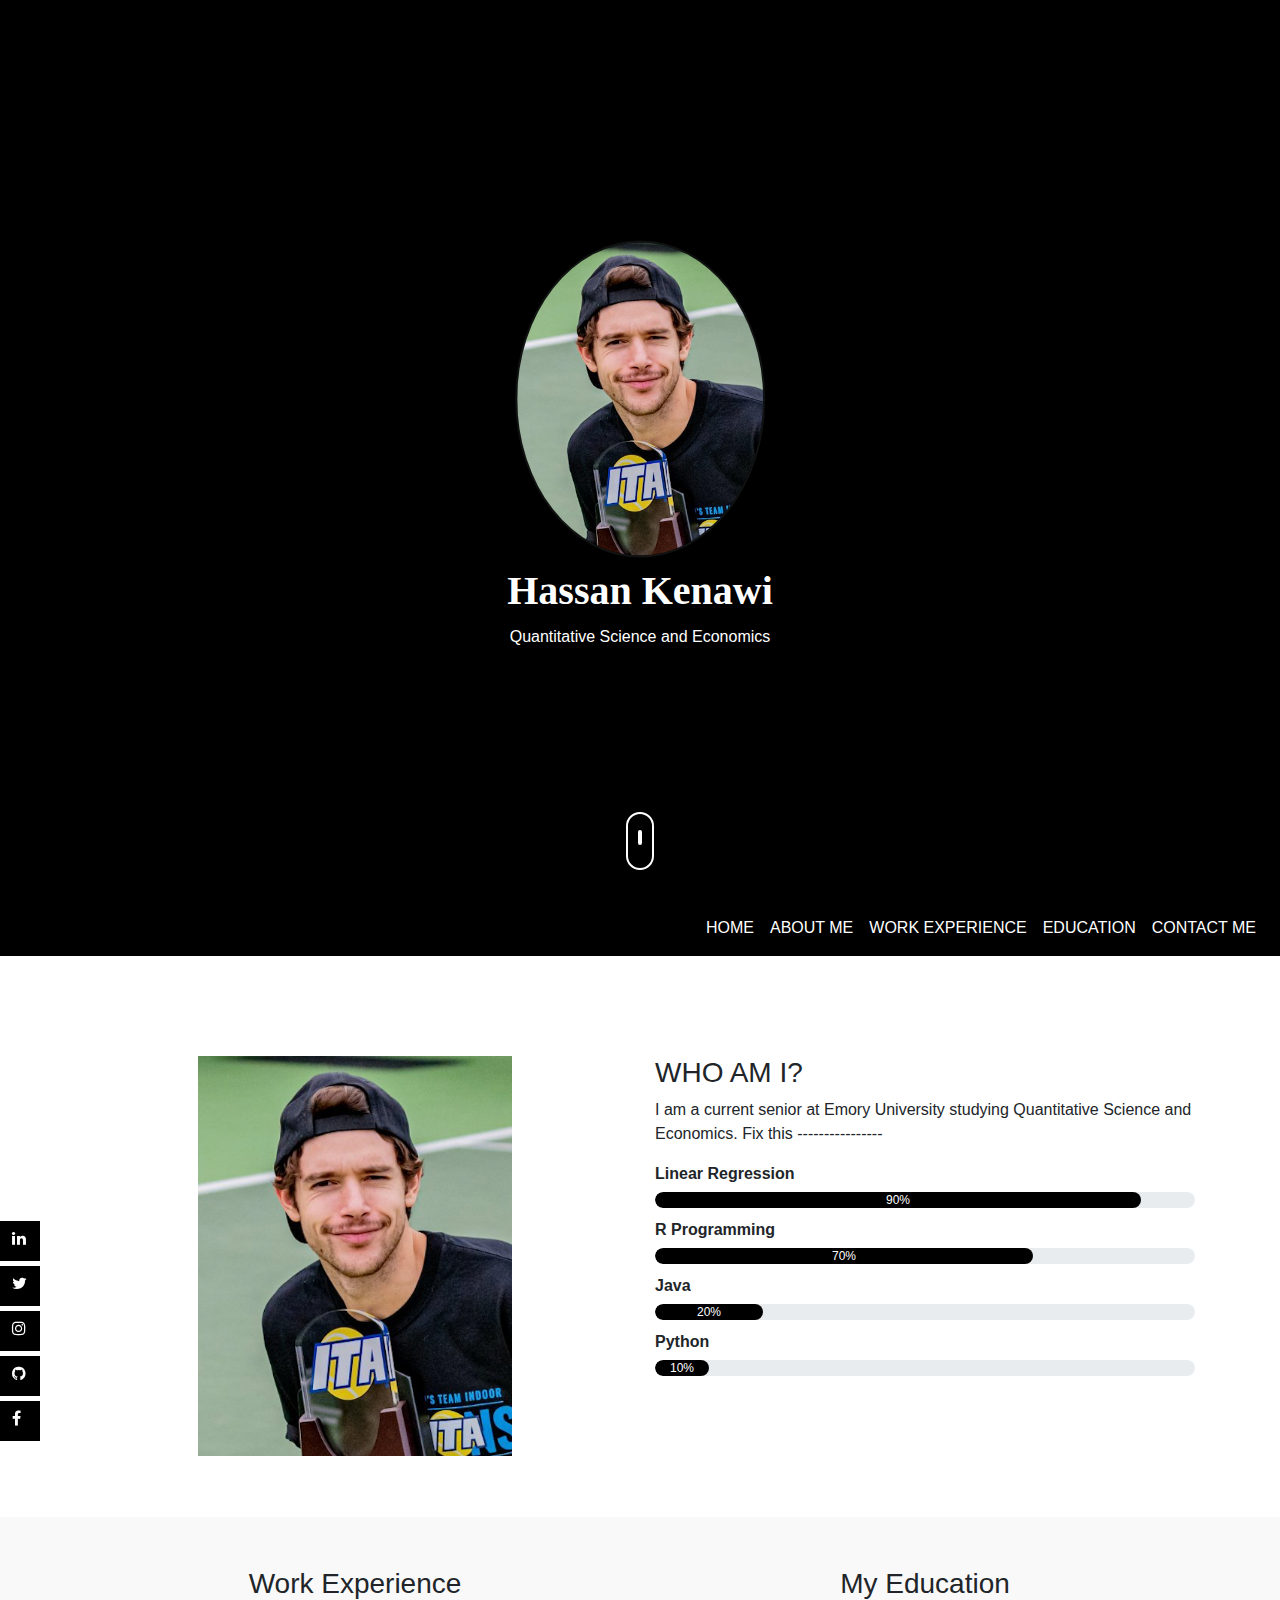
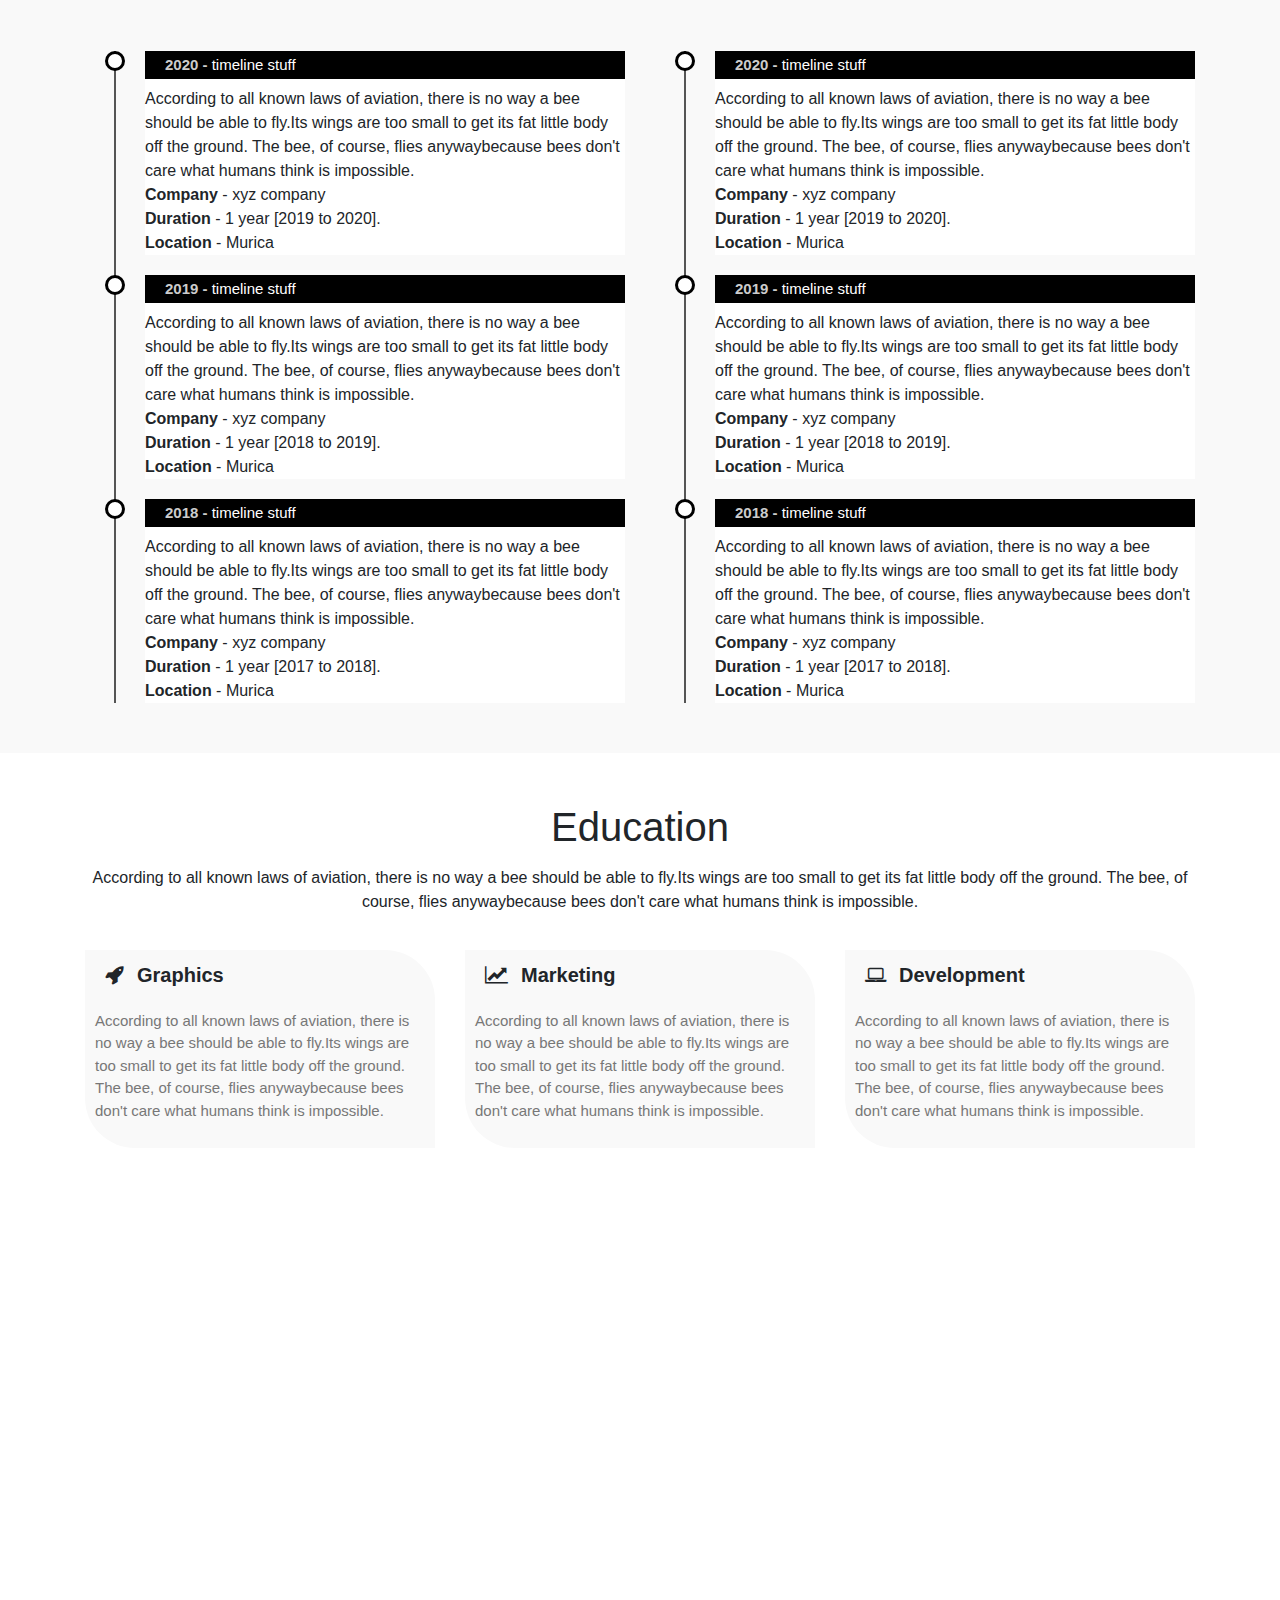
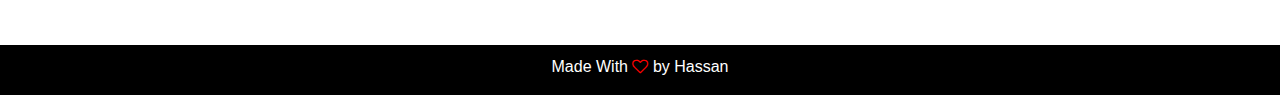
<file: index1.html>
<!DOCTYPE html>
<html>
<head>
	<title>
		Hassan Kenawi's Academic Page
	</title>

<link rel="stylesheet" type="text/css" href="style1.css">
<link rel="stylesheet" href="https://stackpath.bootstrapcdn.com/bootstrap/4.5.0/css/bootstrap.min.css">

<script src="https://code.jquery.com/jquery-3.5.1.slim.min.js"></script>

<script src="https://cdn.jsdelivr.net/npm/popper.js@1.16.0/dist/umd/popper.min.js" >
	
</script>

<script src="https://stackpath.bootstrapcdn.com/bootstrap/4.5.0/js/bootstrap.min.js" >
	
</script>

<link rel="stylesheet" type="text/css" href="https://stackpath.bootstrapcdn.com/font-awesome/4.7.0/css/font-awesome.min.css">

</head>
	<body>

		<!------------------- Header Section ------------------->
		<section id="header">
			<div class="container text-center">
			<div class="user-box">
			<img src="img/face.png">
			<h1>Hassan Kenawi</h1>
			<p>Quantitative Science and Economics</p>

			</div>
			</div>

			<div class="scroll-btn">
			<div class="scroll-bar"><a href="about"><span></span></a></div>

			</div>

		</section>

		<!-- User-Info Section -->

		<section id="user-info">

			<div class="nav-bar">
			<nav class="navbar navbar-expand-lg">
			  <a class="navbar-brand" href="#"> </a>
			  <button class="navbar-toggler" type="button" data-toggle="collapse" data-target="#navbarNav" aria-controls="navbarNav" aria-expanded="false" aria-label="Toggle navigation">
			    <!-- <span class="navbar-toggler-icon"></span> -->
			  <i class="fa fa-bars" aria-hidden="true"></i>
			  </button>
			  <div class="collapse navbar-collapse" id="navbarNav">
			    <ul class="navbar-nav ml-auto">
			      <li class="nav-item">
			        <a class="nav-link" href="#top">HOME</a>
			      </li>
			      <li class="nav-item">
			        <a class="nav-link" href="#about">ABOUT ME</a>
			      </li>
			      <li class="nav-item">
			        <a class="nav-link" href="#work">WORK EXPERIENCE</a>
			      </li>
			      <li class="nav-item">
			        <a class="nav-link" href="#education">EDUCATION</a>
			      </li>
			      <li class="nav-item">
			        <a class="nav-link" href="#contact">CONTACT ME</a>
			      </li>
			      
			    </ul>
			  </div>
			</nav>
		</div>
			<!-- ABOUT ME -->
			<div class="about container" id="about">
				<div class="row">
				<div class="col-md-6 text-center">
				<img src="img/face.png" class="profile-img">
			</div>

			<div class="col-md-6">
				<h3>WHO AM I? </h3>
				<p>
					I am a current senior at Emory University studying Quantitative Science and Economics. Fix this ----------------
				</p>

				<!-- Change the skills bar -->

				<div class="skills-bar">
					<p> Linear Regression</p>
					<div class="progress">
					<div class="progress-bar" style="width: 90%">
						90%
					</div>
					</div>

					<p> R Programming</p>
					<div class="progress">
					<div class="progress-bar" style="width: 70%">
						70%
					</div>
					</div>

					<p> Java</p>
					<div class="progress">
					<div class="progress-bar" style="width: 20%">
						20%
					</div>
					</div>

					<p> Python</p>
					<div class="progress">
					<div class="progress-bar" style="width: 10%">
						10%
					</div>
					</div>
				</div>

			</div>
			</div>
			</div>

			<!--------icons--------->

			<div class="social-icons">
				<ul>
					<a href="#">
						<li><i class="fa fa-linkedin" ></i></li>
					</a>

					<a href="#">
						<li><i class="fa fa-twitter" ></i></li>
					</a>

					<a href="#">
						<li><i class="fa fa-instagram" ></i></li>
					</a>

					<a href="#">
						<li><i class="fa fa-github" ></i></li>
					</a>

					<a href="#">
						<li><i class="fa fa-facebook" ></i></li>
					</a>
				</ul>
			</div>

			<!-- Work Experience -->

			<div class="work" id="work">
				<div class="container">
					<div class="row">
						<div class="col-md-6">
							
							<h3 class="text-center"> Work Experience </h3>
							<ul class="timeline">
								<li>
									<h4><span>2020 - </span> timeline stuff</h4>
									<p>
										According to all known laws of aviation, there is no way a bee should be able to fly.Its wings are too small to get its fat little body off the ground. The bee, of course, flies anywaybecause bees don't care what humans think is impossible.<br>
										<b>Company</b> - xyz company <br>
										<b>Duration</b> - 1 year [2019 to 2020]. <br>
										<b>Location</b> - Murica <br>
									</p>
								</li>

								<li>
									<h4><span>2019 - </span>timeline stuff</h4>
									<p>
										According to all known laws of aviation, there is no way a bee should be able to fly.Its wings are too small to get its fat little body off the ground. The bee, of course, flies anywaybecause bees don't care what humans think is impossible.<br>
										<b>Company</b> - xyz company <br>
										<b>Duration</b> - 1 year [2018 to 2019]. <br>
										<b>Location</b> - Murica <br>
									</p>
								</li>

								<li>
									<h4><span>2018 - </span>timeline stuff</h4>
									<p>
										According to all known laws of aviation, there is no way a bee should be able to fly.Its wings are too small to get its fat little body off the ground. The bee, of course, flies anywaybecause bees don't care what humans think is impossible.<br>
										<b>Company</b> - xyz company <br>
										<b>Duration</b> - 1 year [2017 to 2018]. <br>
										<b>Location</b> - Murica <br>
									</p>
								</li>

							</ul>
						</div>

						<div class="col-md-6">
							
							<h3 class="text-center"> My Education </h3>
							<ul class="timeline">
								<li>
									<h4><span>2020 - </span> timeline stuff</h4>
									<p>
										According to all known laws of aviation, there is no way a bee should be able to fly.Its wings are too small to get its fat little body off the ground. The bee, of course, flies anywaybecause bees don't care what humans think is impossible.<br>
										<b>Company</b> - xyz company <br>
										<b>Duration</b> - 1 year [2019 to 2020]. <br>
										<b>Location</b> - Murica <br>
									</p>
								</li>

								<li>
									<h4><span>2019 - </span>timeline stuff</h4>
									<p>
										According to all known laws of aviation, there is no way a bee should be able to fly.Its wings are too small to get its fat little body off the ground. The bee, of course, flies anywaybecause bees don't care what humans think is impossible.<br>
										<b>Company</b> - xyz company <br>
										<b>Duration</b> - 1 year [2018 to 2019]. <br>
										<b>Location</b> - Murica <br>
									</p>
								</li>

								<li>
									<h4><span>2018 - </span>timeline stuff</h4>
									<p>
										According to all known laws of aviation, there is no way a bee should be able to fly.Its wings are too small to get its fat little body off the ground. The bee, of course, flies anywaybecause bees don't care what humans think is impossible.<br>
										<b>Company</b> - xyz company <br>
										<b>Duration</b> - 1 year [2017 to 2018]. <br>
										<b>Location</b> - Murica <br>
									</p>
								</li>

							</ul>
						</div>
					</div>
				</div>
			</div>


			<!-- ------------- Education ------------ -->

			<div class="education" id="education">
				<div class="container">
					<h1 class="text-center">Education</h1>
					<p class="text-center">
						According to all known laws of aviation, there is no way a bee should be able to fly.Its wings are too small to get its fat little body off the ground. The bee, of course, flies anywaybecause bees don't care what humans think is impossible.</p>
						<div class="row">
							<div class="col-md-4">
								<div class="education-box">
									<i class="fa fa-rocket" ></i><span>Graphics</span>
									<p>
										According to all known laws of aviation, there is no way a bee should be able to fly.Its wings are too small to get its fat little body off the ground. The bee, of course, flies anywaybecause bees don't care what humans think is impossible.
									</p>
								</div>
							</div>

							<div class="col-md-4">
								<div class="education-box">
									<i class="fa fa-line-chart" ></i><span>Marketing</span>
									<p>
										According to all known laws of aviation, there is no way a bee should be able to fly.Its wings are too small to get its fat little body off the ground. The bee, of course, flies anywaybecause bees don't care what humans think is impossible.
									</p>
								</div>
							</div>

							<div class="col-md-4">
								<div class="education-box">
									<i class="fa fa-laptop" ></i><span>Development</span>
									<p>
										According to all known laws of aviation, there is no way a bee should be able to fly.Its wings are too small to get its fat little body off the ground. The bee, of course, flies anywaybecause bees don't care what humans think is impossible.
									</p>
								</div>
							</div>
						</div>
				</div>
			</div>

			<!-- ----------Contact------------- -->
			<div class="contact" id="contact">
				<div class="container text-center">
					<h1>Contact Me</h1>
					<p class="text-center">
						According to all known laws of aviation, there is no way a bee should be able to fly.Its wings are too small to get its fat little body off the ground. The bee, of course, flies anywaybecause bees don't care what humans think is impossible.<br>
					</p>
					<div class="row">
						<div class="col-md-4">
							<i class="fa fa-phone"></i>
							<p>
								+1-832-758-1624
							</p>
						</div>
						
						<div class="col-md-4">
							<i class="fa fa-envelope"></i>
							<p>
								akenawi@emory.edu
							</p>
						</div>

						<div class="col-md-4">
							<i class="fa fa-safari"></i>
							<p>
								www.hassankenawi.com
							</p>
						</div>
					</div>

					<button type="button" class="btn btn-primary">
						<i class="fa fa-download"></i> Resume
					</button>

					<button type="button" class="btn btn-primary">
						<i class="fa fa-rocket"></i> Hire Me
					</button>
				</div>
				<div class="footer text-center">
					<p>Made With <i class="fa fa-heart-o"></i> by Hassan
					</p>
					
				</div>
			</div>
		</section>

		<!-- --------smooth scroll-------- -->

		<script src="smooth-scroll.js"></script>
		<script>
			var scroll = new SmoothScroll('a[href*="#"]');
		</script>
	</body>
</html>
</file>
<file: style1.css>
body
{
	margin: 0;
	padding: 0;
	font-family: sans-serif;
}

/*----------header-----------*/

#header
{
	height: 100vh;
	background: linear-gradient(rgba(0,0,0,0.6), rgba(0,0,0,0.6)), url("img/blackbackground.jpg");
	background-size: cover;
	/*background-attachment: fixed;*/
	/*background-position: center;*/
}

.user-box
{
	top: 50%;
	left: 50%;
	transform: translate(-50%, -50%);
	position: absolute;
}

.user-box img
{
	border-radius: 50%;
	width: 250px;
	/*making the profile pic a circle*/
	border: 2px solid #111212;
}

.user-box h1
{
	color: #ffff;
	font-weight: bold;
	margin: 10px;
	font-family: "Times New Roman", Times, Serif;
}

.user-box p
{
	color: #ffff;
	margin: 10px;
}

.scroll-btn
{
	bottom: 30px;
	position: absolute;
	left: 50%;
	transform: translateX(-50%);
	border: 2px solid #ffff;
	padding: 10px 10px 20px;
	border-radius: 30px;
}

.scroll-bar span
{
	border: 2px solid #ffff;
	font-size: 10px;
	border-radius: 30px;
}

.scroll-bar
{
	animation: mover 1s infinite alternate;
}
@keyframes mover
{
	0%{transform: translateY(0);}
	100%{transform: translateY(10px);}
}

/*----------------ABOUT------------------*/
.about
{
	padding-top: 100px;
	margin-bottom: -130px;
}

.profile-img
{
	height: 400px;
}

.nav-bar
{
	top: 0;
	position: sticky;
	z-index: 2;
}

.navbar
{
	background-color: #000;
}

.nav-bar .fa-bars
{
	font-size: 35px;
	color: #fff
}

.navbar-toggler
{
	outline: none !important;
}

.navbar-nav
{
	float: right;
	text-align: right;
}

.nav-link
{
	color: #fff !important;
}

.skills-bar p
{
	margin-bottom: 6px;
	font-weight: 600;
}

.progress
{
	border-radius: 16px !important;
	margin-bottom: 10px;
}

.progress-bar
{
	border-radius: 16px;
	background: #000 !important;
}

/*--------Work Experience--------*/

.work
{
	margin-top: -50px;
	padding-top: 50px;
	padding-bottom: 30px;
	background: #f9f9f9;
}

.work h3
{
	margin-bottom: 50px;
}

.timeline
{
	list-style-type: none;
	position: relative;
}

.timeline:before
{
	content: '';
	background: #555;
	display: inline-block;
	position: absolute;
	left: 29px;
	width: 2px;
	height: 100%;
	z-index: 1;
}

.timeline li
{
	margin-top: 20px;
	margin-bottom: 20px;
	margin-left: 20px;
	background: #fff;
}

.timeline li h4
{
	background-color: #000;
	padding: 5px 0 5px 20px;
	color: #fff;
	font-size: 15px;
}

.timeline li h4 span
{
	font-weight: bold; 
	color: #ccc;
}

.timeline li:before
{
	content: '';
	background: #fff;
	display: inline-block;
	position: absolute;
	border-radius: 50%;
	border: 3px solid #000;
	left: 20px;
	width: 20px;
	height: 20px;
	z-index: 1;
}

/*-----------------Education-------------------*/

.education 
{
	padding-top: 50px;
	padding-bottom: 50px;
}

.education h1
{
	margin-bottom: 15px;
}

.education-box
{
	background: #f9f9f9;
	padding: 10px;
	margin-top: 20px;
	border-top-right-radius: 50px;
	border-bottom-left-radius: 50px;
}

.education-box .fa
{
	margin: 0 10px;
	font-size: 20px; 
}

.education-box span
{
	margin: 3px;
	font-size: 20px;
	font-weight: bold;
}

.education-box p
{
	font-size: 15px;
	margin-top: 20px;
	color: #777;
}

.education-box:hover
{
	background: #000;
	color: #fff;
	border-top-right-radius: 0;
	border-bottom-left-radius: 0;
	border-top-left-radius: 50px;
	border-bottom-right-radius: 50px;
	transition: 1s;
}

.education-box:hover p
{
	color: #fff;
}

/*-----Contact Me---------*/

.contact 
{
	padding-top: 50px;
	background: linear-gradient(rgba(0,0,0,0.6), rgba(0,0,0,0.6)), url("img/blackbackground.jpg");
	background-size: cover;
	background-attachment: fixed;
	background-position: center;
	color: #fff;
}

.contact .row
{
	padding: 30px 0;
	font-size: 22px;
}

.contact .col-md-4 .fa
{
	padding: 10px;
	font-size: 40px;
}

.contact .btn
{
	padding: 10px 25px 10px 25px;
	margin: 5px;
	border-radius: 30px;
	border: 2px solid #fff;
	background: transparent;
}

.contact .btn:focus
{
	box-shadow: none !important;
}

.contact .btn:hover
{
	border: 2px solid #000 !important;
	background: #000;
	transition: 0.6s;
}

.contact .btn .fa
{
	margin-right: 10px;
}

.footer
{
	background: #000;
	height: 50px;
	margin-top: 50px;
	color: #fff;
	padding-top: 10px;
}

.fa-heart-o
{
	color: red;
}

/*-----------icons-----------*/

.social-icons
{
	top: 50%;
	transform: translateY(-50%);
	position: sticky;
	z-index: 1;
	width: 80px;
}

.social-icons ul
{
	padding: initial;
}

.social-icons ul li
{
	height: 40px;
	width: 40px;
	list-style-type: none;
	padding-left: 12px;
	padding-top: 6px;
	margin-top: 5px;
	color: #fff;
	background: #000;
}

.social-icons ul li:hover
{
	padding-left: 30px;
	width: 80px;
	transition: 1s;
}
</file>
